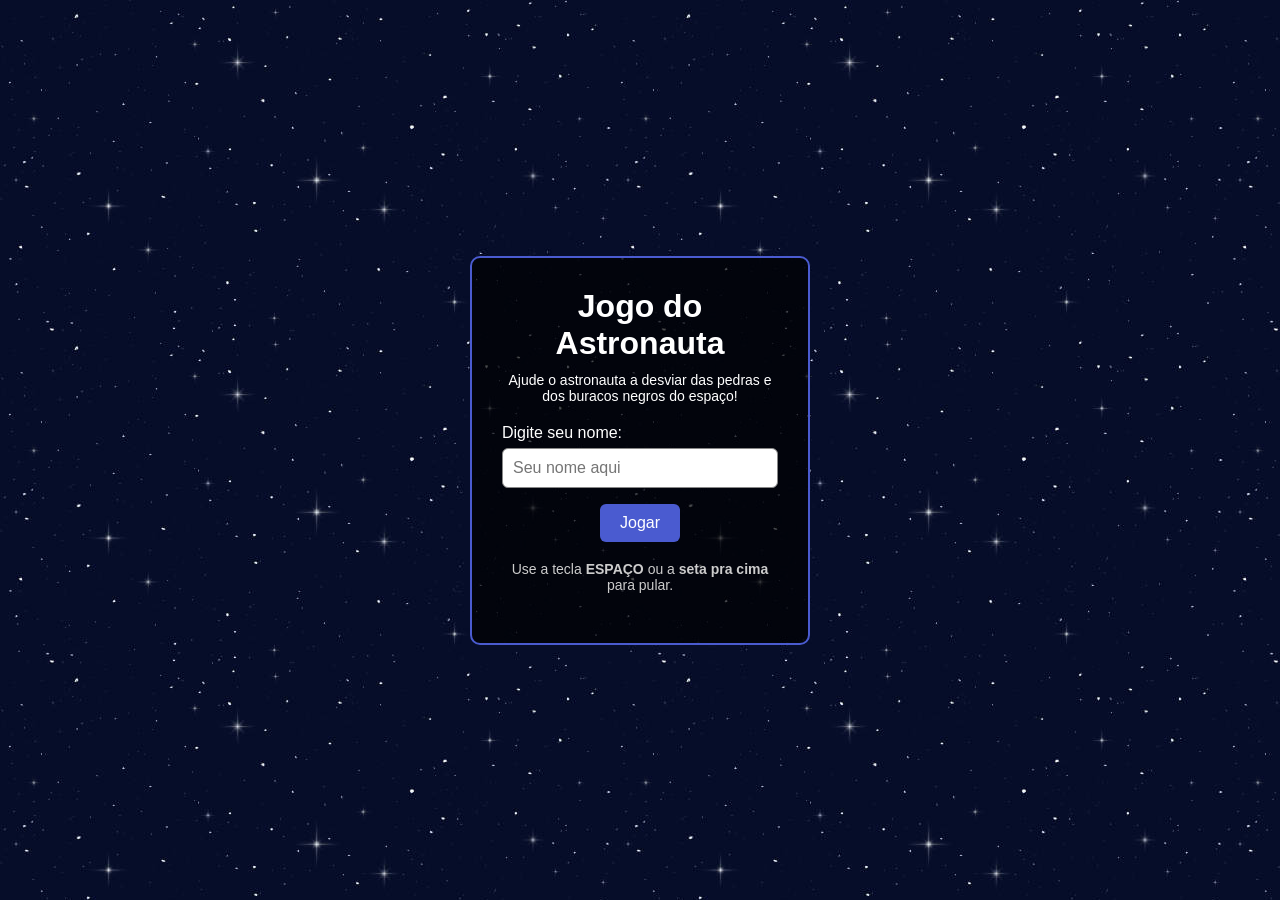
<file: index.html>
<!DOCTYPE html>
<html lang="pt-br">
<head>
    <meta charset="UTF-8">
    <title>Jogo do Astronauta - Login</title>
    <link rel="stylesheet" href="style.css">
</head>
<body>

    <div class="caixa">
        <h1>Jogo do Astronauta</h1>
        <p>Ajude o astronauta a desviar das pedras e dos buracos negros do espaço!</p>

        <label for="nome">Digite seu nome:</label>
        <input type="text" id="nome" maxlength="15" placeholder="Seu nome aqui">
        <button onclick="entrar()">Jogar</button>

        <p class="dica">Use a tecla <b>ESPAÇO</b> ou a <b>seta pra cima</b> para pular.</p>
    </div>

    <script src="login.js"></script>
</body>
</html>
</file>
<file: style.css>
/* estilo do jogo do astronauta */

* {
    margin: 0;
    padding: 0;
    box-sizing: border-box;
}

body {
    font-family: Arial, sans-serif;
    background-color: #0b0d1a;
    background-image: url('img/fundo.jpg');
    color: white;
    min-height: 100vh;
    display: flex;
    flex-direction: column;
    align-items: center;
    justify-content: center;
}

/* ----- tela de login ----- */

.caixa {
    background-color: rgba(0, 0, 0, 0.7);
    border: 2px solid #4a5bd0;
    border-radius: 10px;
    padding: 30px;
    width: 340px;
    text-align: center;
}

.caixa h1 {
    margin-bottom: 10px;
}

.caixa p {
    margin-bottom: 20px;
    font-size: 14px;
}

.caixa label {
    display: block;
    margin-bottom: 6px;
    text-align: left;
}

.caixa input {
    width: 100%;
    padding: 10px;
    font-size: 16px;
    border-radius: 6px;
    border: 1px solid #888;
    margin-bottom: 12px;
}

button {
    background-color: #4a5bd0;
    color: white;
    border: none;
    border-radius: 6px;
    padding: 10px 20px;
    font-size: 16px;
    cursor: pointer;
    margin: 4px;
}

button:hover {
    background-color: #6a7cf0;
}

.dica {
    margin-top: 15px;
    font-size: 13px;
    color: #ccc;
}

/* ----- tela do jogo ----- */

.placar {
    width: 700px;
    display: flex;
    justify-content: space-between;
    font-size: 18px;
    margin-bottom: 8px;
}

.tela {
    position: relative;
    width: 700px;
    height: 300px;
    border: 2px solid #4a5bd0;
    border-radius: 10px;
    overflow: hidden;
    background-image: url('img/fundo.jpg');
    background-repeat: repeat-x;
    background-size: auto 100%;
}

#astronauta {
    position: absolute;
    left: 50px;
    bottom: 0;
    height: 90px;
}

.obstaculo {
    position: absolute;
    bottom: 0;
}

.coracao {
    height: 24px;
    vertical-align: middle;
    image-rendering: pixelated;
}

@keyframes piscar {
    0%   { opacity: 1; }
    50%  { opacity: 0.2; }
    100% { opacity: 1; }
}

.piscando {
    animation: piscar 0.2s linear infinite;
}

/* mensagens de inicio e fim de jogo */

.mensagem {
    position: absolute;
    top: 0;
    left: 0;
    width: 100%;
    height: 100%;
    background-color: rgba(0, 0, 0, 0.75);
    display: flex;
    flex-direction: column;
    align-items: center;
    justify-content: center;
    text-align: center;
}

.mensagem h2 {
    margin-bottom: 10px;
}

.mensagem p {
    margin-bottom: 15px;
}

.escondido {
    display: none;
}
</file>
